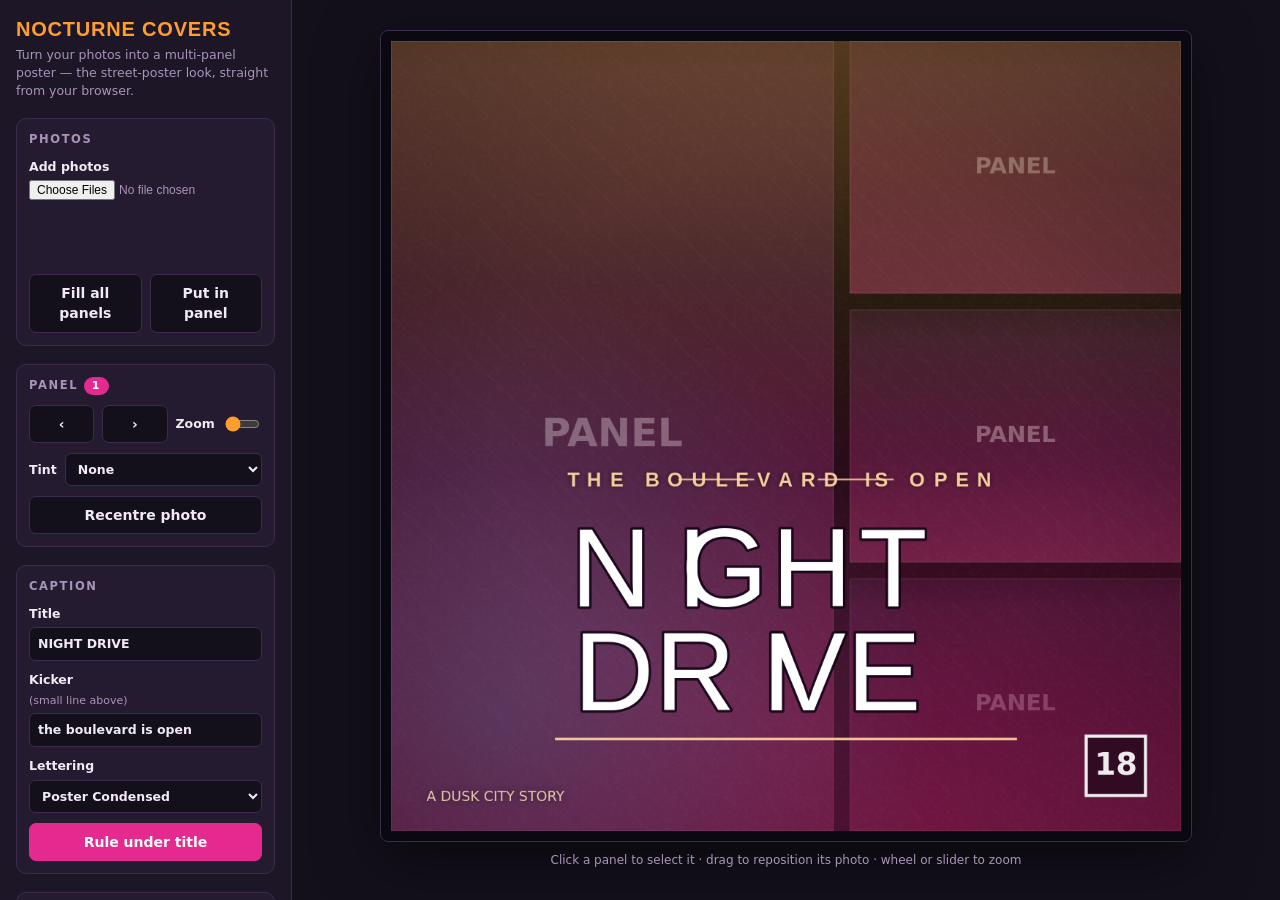
<file: app/index.html>
<!doctype html>
<html lang="en">
<head>
<meta charset="utf-8">
<meta name="viewport" content="width=device-width, initial-scale=1">
<title>NOCTURNE COVERS — multi-panel poster studio</title>
<link rel="icon" href="data:,">
<link rel="stylesheet" href="./style.css">
</head>
<body>
<main class="app">

  <!-- Left: every control, grouped the way a user reaches for them. -->
  <aside class="controls" aria-label="Cover controls">
    <header class="brand">
      <h1>NOCTURNE COVERS</h1>
      <p>Turn your photos into a multi-panel poster — the street-poster look, straight from your browser.</p>
    </header>

    <section class="group" aria-label="Photos">
      <h2>Photos</h2>
      <label class="file-label">Add photos
        <input id="photo-input" type="file" accept="image/*" multiple>
      </label>
      <div id="photo-strip" class="photo-strip" aria-label="Loaded photos"></div>
      <div class="row">
        <button id="fill-all" type="button" title="Fill every panel with the selected photo">Fill all panels</button>
        <button id="assign" type="button" title="Put the selected photo in the selected panel">Put in panel</button>
      </div>
    </section>

    <section class="group" aria-label="Panels">
      <h2>Panel <span id="panel-badge" class="badge">1</span></h2>
      <div class="row">
        <button id="panel-prev" type="button" aria-label="Previous panel">‹</button>
        <button id="panel-next" type="button" aria-label="Next panel">›</button>
        <label class="inline">Zoom
          <input id="panel-zoom" type="range" min="1" max="3" step="0.01" value="1">
        </label>
      </div>
      <label class="inline">Tint
        <select id="panel-tint"></select>
      </label>
      <button id="panel-reset" type="button">Recentre photo</button>
    </section>

    <section class="group" aria-label="Caption">
      <h2>Caption</h2>
      <label>Title
        <input id="caption" type="text" maxlength="60" value="NIGHT DRIVE">
      </label>
      <label>Kicker <span class="hint">(small line above)</span>
        <input id="kicker" type="text" maxlength="48" value="the boulevard is open">
      </label>
      <label>Lettering
        <select id="caption-font"></select>
      </label>
      <div class="row">
        <button id="rule-toggle" type="button" class="toggle on">Rule under title</button>
      </div>
    </section>

    <section class="group" aria-label="Poster layout">
      <h2>Poster</h2>
      <label>Layout
        <select id="layout-select"></select>
      </label>
      <div class="row" role="group" aria-label="Post size">
        <button class="size-btn" data-size="square" type="button">1:1</button>
        <button class="size-btn" data-size="story" type="button">4:5</button>
        <button class="size-btn" data-size="wide" type="button">16:9</button>
      </div>
      <div class="row">
        <label class="inline">Grade
          <input id="grade-strength" type="range" min="0" max="1" step="0.01" value="1">
        </label>
      </div>
      <label class="inline">Credit line
        <input id="credit" type="text" maxlength="48" value="a dusk city story">
      </label>
      <div class="row">
        <button id="rating-toggle" type="button" class="toggle on">Rating box</button>
        <button id="surprise" type="button">Surprise me</button>
      </div>
    </section>

    <section class="group">
      <button id="export" type="button" class="export">Export PNG</button>
      <p id="status" role="status"></p>
    </section>
  </aside>

  <!-- Centre: the live poster. Click a panel to edit it. -->
  <section class="stage" aria-label="Live preview">
    <div class="canvas-frame">
      <canvas id="cover" width="1080" height="1080" aria-label="Cover preview — click a panel to select it"></canvas>
    </div>
    <p class="stage-hint">Click a panel to select it · drag to reposition its photo · wheel or slider to zoom</p>
  </section>

</main>
<script type="module" src="./src/main.js"></script>
</body>
</html>
</file>
<file: app/style.css>
/* Editor chrome for NOCTURNE COVERS: dark studio panel on the left, the live
   poster preview in the middle. In shot mode (body.shot) the chrome is hidden
   and the canvas fills the viewport so captures frame the cover alone. */

:root {
  --bg: #14101b;
  --panel: #1d1626;
  --panel-2: #241b30;
  --ink: #f2e9f5;
  --ink-dim: #a894b8;
  --line: #3a2c4a;
  --accent: #ff9e2c;
  --accent-2: #e42a8e;
}

html, body { margin: 0; height: 100%; }
body {
  background: var(--bg);
  color: var(--ink);
  font: 14px/1.45 system-ui, "Segoe UI", sans-serif;
}

.app {
  display: flex;
  height: 100vh;
}

/* ---------- controls ---------- */

.controls {
  width: 292px;
  min-width: 292px;
  overflow-y: auto;
  background: var(--panel);
  border-right: 1px solid var(--line);
  padding: 18px 16px 28px;
  box-sizing: border-box;
  display: flex;
  flex-direction: column;
  gap: 18px;
}

.brand h1 {
  margin: 0;
  font: 800 20px/1.1 Impact, Haettenschweiler, "Arial Narrow Bold", sans-serif;
  letter-spacing: 0.04em;
  color: var(--accent);
  text-transform: uppercase;
}
.brand p { margin: 6px 0 0; color: var(--ink-dim); font-size: 12.5px; }

.group {
  background: var(--panel-2);
  border: 1px solid var(--line);
  border-radius: 10px;
  padding: 12px;
  display: flex;
  flex-direction: column;
  gap: 10px;
}
.group h2 {
  margin: 0;
  font-size: 11.5px;
  font-weight: 700;
  letter-spacing: 0.14em;
  text-transform: uppercase;
  color: var(--ink-dim);
}

.badge {
  display: inline-block;
  background: var(--accent-2);
  color: #fff;
  border-radius: 999px;
  padding: 0 8px;
  font-size: 11px;
  line-height: 18px;
}

.row { display: flex; gap: 8px; align-items: center; }
.row > * { flex: 1; }
.row .inline { flex: 2; }

label { display: flex; flex-direction: column; gap: 4px; font-weight: 600; font-size: 12.5px; }
label.inline { flex-direction: row; align-items: center; gap: 8px; }
label .hint { font-weight: 400; color: var(--ink-dim); font-size: 11px; }

input[type="text"], select {
  font: inherit;
  padding: 7px 8px;
  border: 1px solid var(--line);
  border-radius: 6px;
  background: var(--bg);
  color: var(--ink);
  width: 100%;
  box-sizing: border-box;
}
input[type="range"] { width: 100%; accent-color: var(--accent); }
input[type="file"] { color: var(--ink-dim); font-size: 12px; }

button {
  font: inherit;
  font-weight: 700;
  padding: 8px 10px;
  border: 1px solid var(--line);
  border-radius: 7px;
  background: var(--bg);
  color: var(--ink);
  cursor: pointer;
}
button:hover { border-color: var(--accent); }
button.size-btn.active { background: var(--accent); border-color: var(--accent); color: #1b0a14; }
button.toggle.on { background: var(--accent-2); border-color: var(--accent-2); color: #fff; }
button.export {
  background: linear-gradient(120deg, var(--accent-2), var(--accent));
  border: 0;
  color: #1b0a14;
  font-size: 15px;
  padding: 12px;
}
button.export:hover { filter: brightness(1.08); }

.photo-strip {
  display: flex;
  gap: 6px;
  flex-wrap: wrap;
  min-height: 54px;
}
.photo-thumb {
  width: 64px;
  height: 48px;
  object-fit: cover;
  border-radius: 5px;
  border: 2px solid transparent;
  cursor: pointer;
  background: #000;
}
.photo-thumb.selected { border-color: var(--accent); }

#status { margin: 0; font-size: 12px; color: var(--ink-dim); min-height: 1em; }

/* ---------- stage ---------- */

.stage {
  flex: 1;
  display: flex;
  flex-direction: column;
  align-items: center;
  justify-content: center;
  gap: 10px;
  padding: 18px;
  min-width: 0;
}

.canvas-frame {
  background: #0a0810;
  border: 1px solid var(--line);
  border-radius: 8px;
  padding: 10px;
  box-shadow: 0 18px 60px rgba(0, 0, 0, 0.5);
  max-width: 100%;
  max-height: 100%;
}
.canvas-frame canvas {
  display: block;
  max-width: calc(100vw - 380px);
  max-height: calc(100vh - 110px);
  width: auto;
  height: auto;
  cursor: crosshair;
}

.stage-hint { margin: 0; color: var(--ink-dim); font-size: 12px; }

/* ---------- shot mode: the capture fills the screen ---------- */

body.shot .controls, body.shot .stage-hint { display: none; }
body.shot .app { display: block; }
body.shot .stage { padding: 0; }
body.shot .canvas-frame { border: 0; padding: 0; border-radius: 0; box-shadow: none; background: none; }
body.shot .canvas-frame canvas {
  max-width: none;
  max-height: none;
  width: 100vw;
  height: auto;
  display: block;
}
</file>
